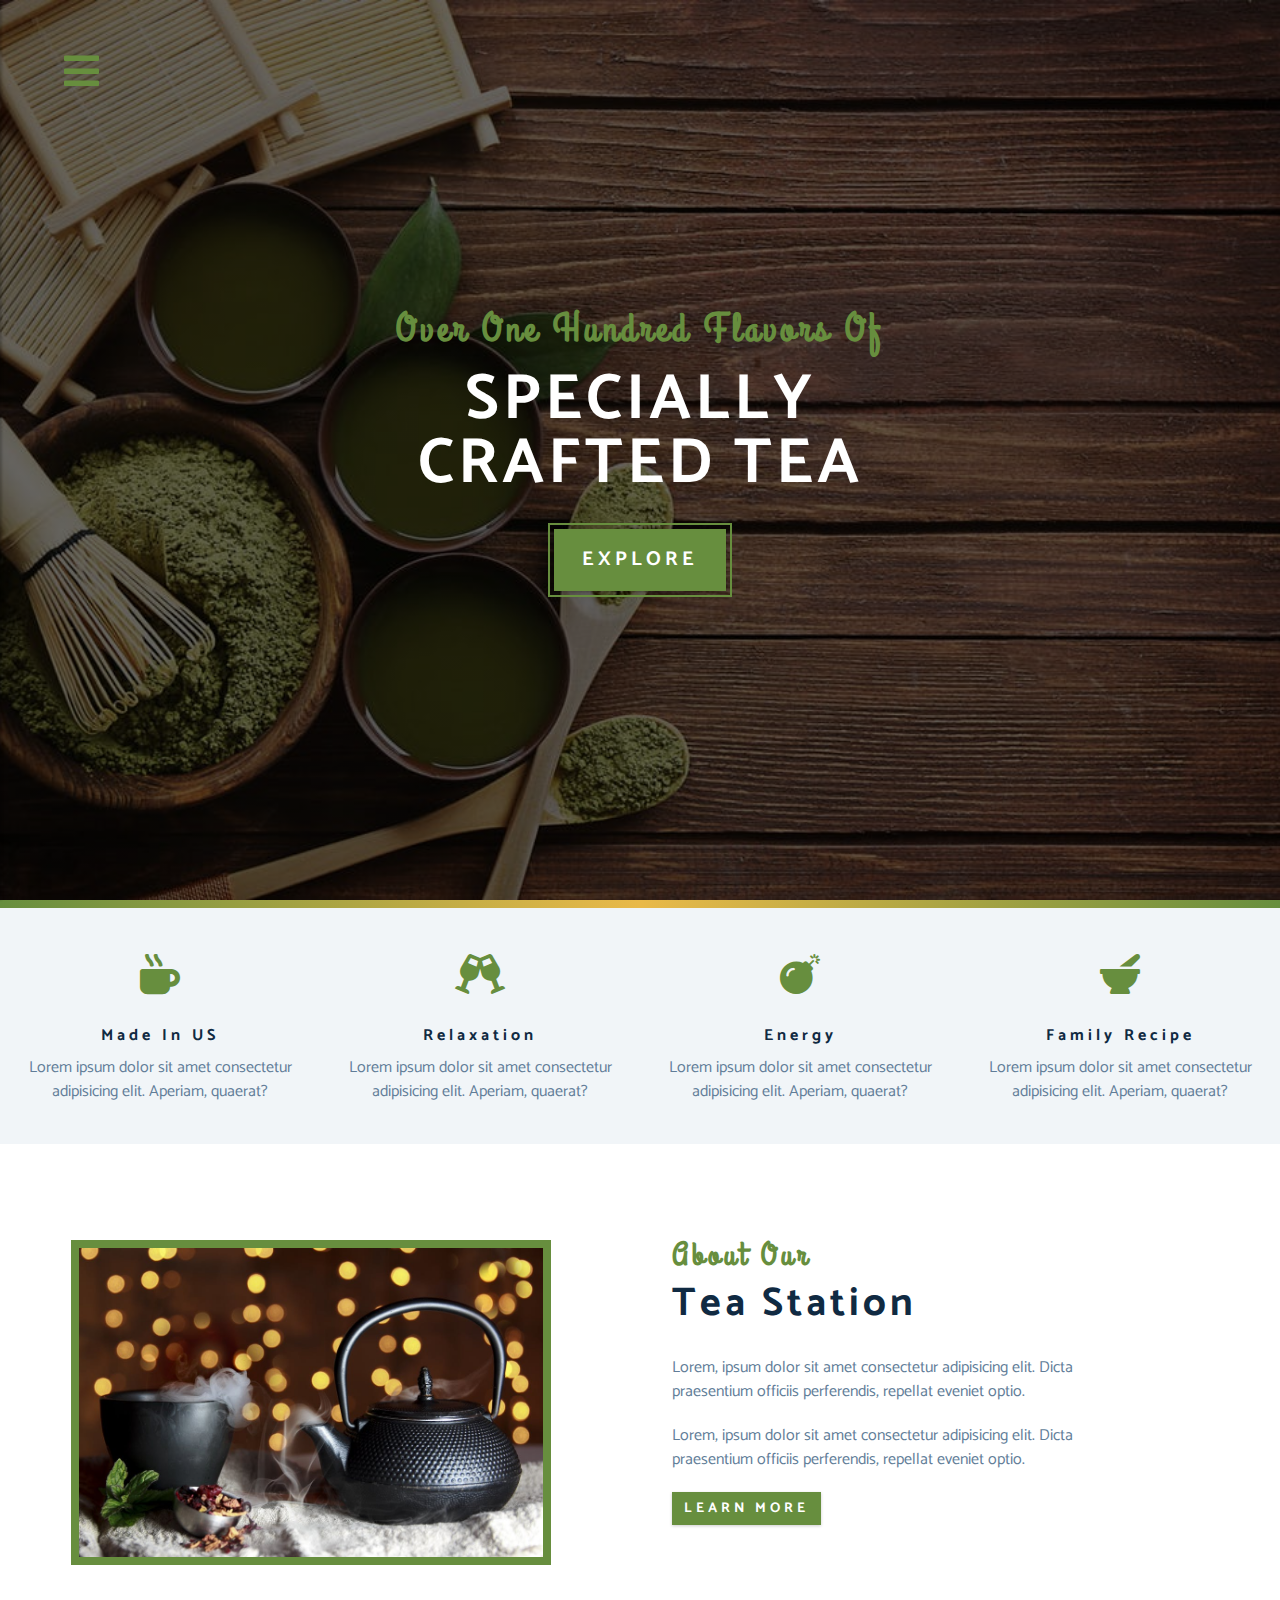
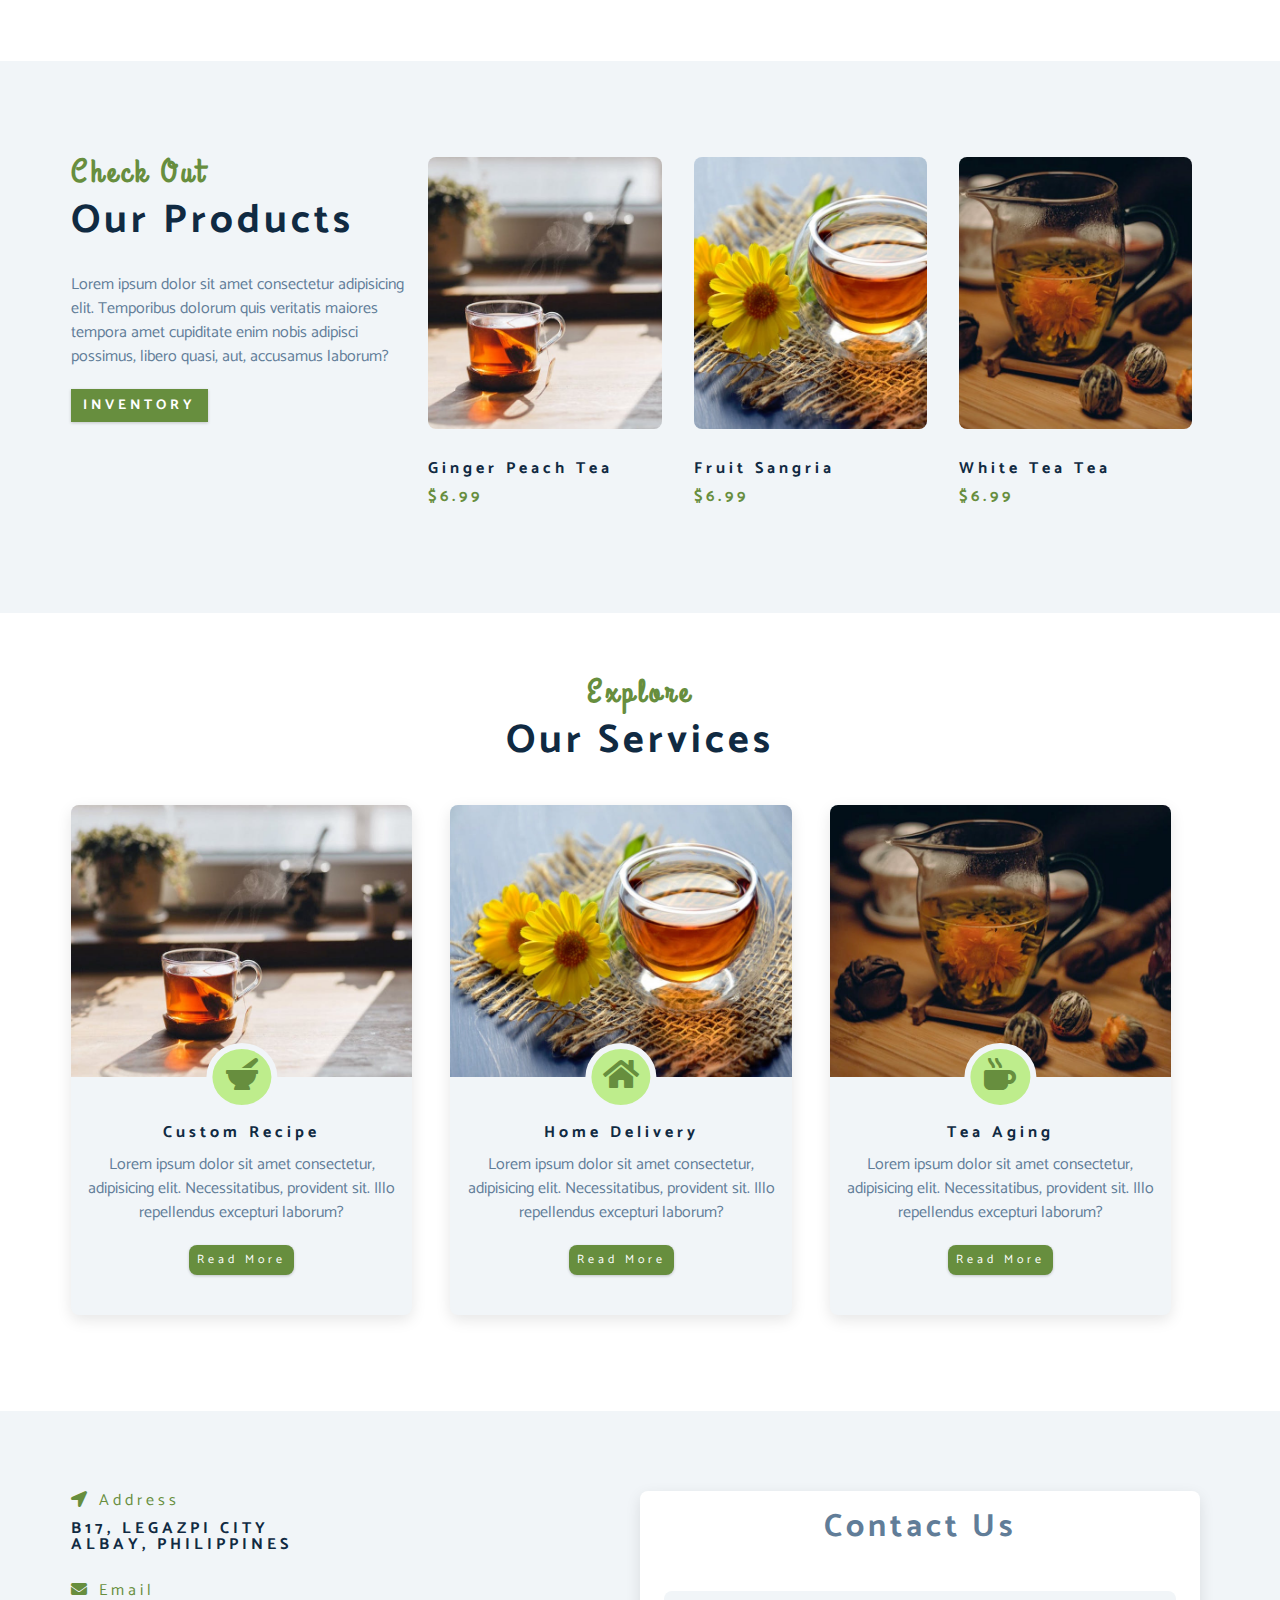
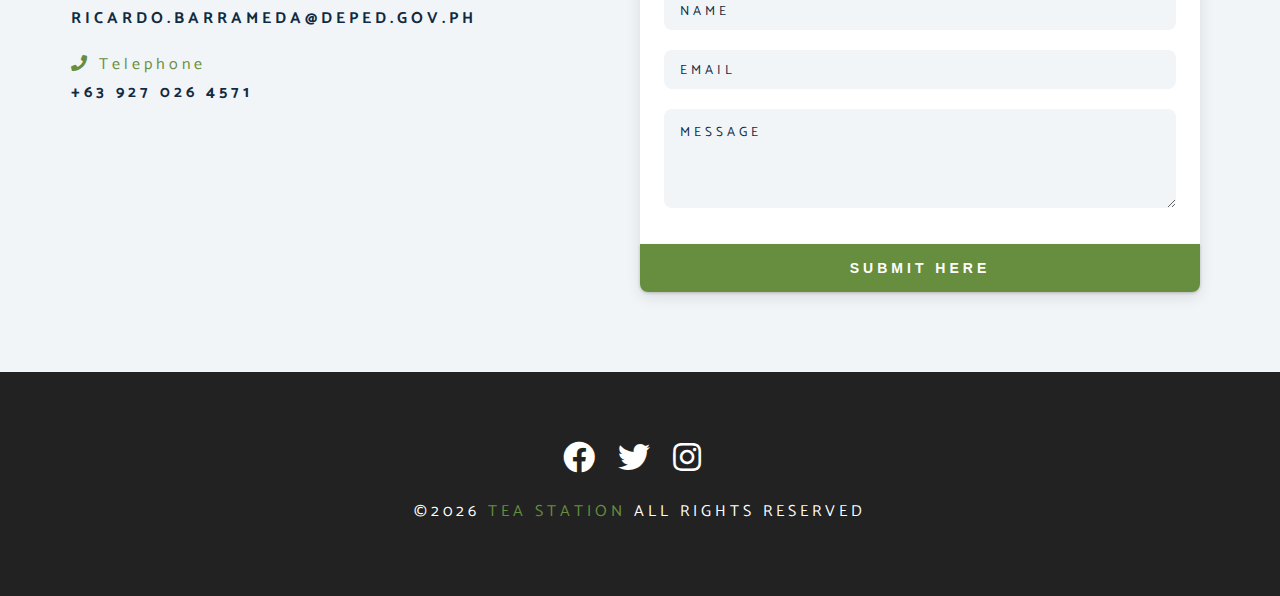
<file: index.html>
<!DOCTYPE html>
<html lang="en">
  <head>
    <meta charset="UTF-8" />
    <meta name="viewport" content="width=device-width, initial-scale=1.0" />
    <meta http-equiv="X-UA-Compatible" content="ie=edge" />
    <title>Tea Station || Home</title>
    <!-- font-awesome -->
    <link
      rel="stylesheet"
      href="/fontawesome-free-5.15.4-web/css/all.min.css"
    />
    <!-- custom css -->
    <link rel="stylesheet" href="./css/styles.css" />
  </head>
  <body>
    <!-- YOUR CODE GOES HERE -->
    <!-- navbar -->
    <!-- nav button -->
    <span class="nav-btn" id="nav-btn">
      <i class="fas fa-bars"></i>
    </span>
    <nav class="navbar" id="navbar">
      <div class="navbar-header">
        <span class="nav-close" id="nav-close">
          <i class="fas fa-times"></i>
        </span>
      </div>
      <ul class="nav-items">
        <li><a href="index.html" class="nav-link">home</a></li>
        <li><a href="skills.html" class="nav-link">skills</a></li>
        <li><a href="about.html" class="nav-link">about</a></li>
        <li><a href="products.html" class="nav-link">products</a></li>
      </ul>
    </nav>
    <!-- header -->
    <header class="header">
      <div class="banner">
        <h2>Over one hundred flavors of</h2>
        <h1>
          specially <br />
          crafted tea
        </h1>
        <a href="skills.html" class="btn banner-btn">explore</a>
      </div>
    </header>
    <!-- end of header -->
    <div class="content-divider"></div>

    <!-- skills section -->
    <section class="skills clearfix">
      <!-- single skill -->
      <article class="skill">
        <span class="skill-icon">
          <i class="fas fa-mug-hot"></i>
        </span>
        <h4 class="skill-title">made in US</h4>
        <p class="skill-text">
          Lorem ipsum dolor sit amet consectetur adipisicing elit. Aperiam,
          quaerat?
        </p>
      </article>
      <!-- end of single skill -->
      <!-- single skill -->
      <article class="skill">
        <span class="skill-icon">
          <i class="fas fa-glass-cheers"></i>
        </span>
        <h4 class="skill-title">relaxation</h4>
        <p class="skill-text">
          Lorem ipsum dolor sit amet consectetur adipisicing elit. Aperiam,
          quaerat?
        </p>
      </article>
      <!-- end of single skill -->
      <!-- single skill -->
      <article class="skill">
        <span class="skill-icon">
          <i class="fas fa-bomb"></i>
        </span>
        <h4 class="skill-title">energy</h4>
        <p class="skill-text">
          Lorem ipsum dolor sit amet consectetur adipisicing elit. Aperiam,
          quaerat?
        </p>
      </article>
      <!-- end of single skill -->

      <!-- single skill -->
      <article class="skill">
        <span class="skill-icon">
          <i class="fas fa-mortar-pestle"></i>
        </span>
        <h4 class="skill-title">family recipe</h4>
        <p class="skill-text">
          Lorem ipsum dolor sit amet consectetur adipisicing elit. Aperiam,
          quaerat?
        </p>
      </article>
      <!-- end of single skill -->
    </section>
    <!-- end of skills section -->

    <!-- about -->
    <section>
      <div class="section-center clearfix">
        <!-- about img -->
        <article class="about-img">
          <div class="about-picture-container">
            <img
              src="/images/about-bcg.jpeg"
              alt="tea kettle"
              class="about-picture"
            />
          </div>
        </article>
        <!-- about info -->
        <article class="about-info">
          <!-- section title -->
          <div class="section-title">
            <h3>about our</h3>
            <h2>tea station</h2>
          </div>
          <!-- end of section title -->
          <p class="about-text">
            Lorem, ipsum dolor sit amet consectetur adipisicing elit. Dicta
            praesentium officiis perferendis, repellat eveniet optio.
          </p>
          <p class="about-text">
            Lorem, ipsum dolor sit amet consectetur adipisicing elit. Dicta
            praesentium officiis perferendis, repellat eveniet optio.
          </p>
          <a href="about.html" class="btn">learn more</a>
        </article>
      </div>
    </section>
    <!-- end of about -->

    <!-- products -->
    <section class="products">
      <div class="section-center clearfix">
        <!-- products info -->
        <article class="products-info">
          <!-- section title -->
          <div class="section-title">
            <h3>check out</h3>
            <h2>our products</h2>
          </div>
          <!-- end of section title -->
          <p class="product-text">
            Lorem ipsum dolor sit amet consectetur adipisicing elit. Temporibus
            dolorum quis veritatis maiores tempora amet cupiditate enim nobis
            adipisci possimus, libero quasi, aut, accusamus laborum?
          </p>
          <a href="products.html" class="btn">inventory</a>
        </article>
        <!-- end of products info -->
        <!-- products inventory -->
        <article class="products-inventory clearfix">
          <!-- single product -->
          <div class="product">
            <img
              src="/images/product-1.jpeg"
              alt="single-product"
              class="product-img"
            />
            <h4 class="product-title">ginger peach tea</h4>
            <h4 class="product-price">$6.99</h4>
          </div>
          <!-- end of single product -->
          <!-- single product -->
          <div class="product">
            <img
              src="/images/product-2.jpeg"
              alt="single-product"
              class="product-img"
            />
            <h4 class="product-title">fruit sangria</h4>
            <h4 class="product-price">$6.99</h4>
          </div>
          <!-- end of single product -->
          <!-- single product -->
          <div class="product">
            <img
              src="/images/product-3.jpeg"
              alt="single-product"
              class="product-img"
            />
            <h4 class="product-title">white tea tea</h4>
            <h4 class="product-price">$6.99</h4>
          </div>
          <!-- end of single product -->
        </article>
      </div>
    </section>
    <!-- end of products -->

    <!-- services -->
    <section class="services">
      <!-- section title -->

      <div class="section-title services-title">
        <h3>explore</h3>
        <h2>our services</h2>
      </div>
      <!-- end of section title -->
      <div class="section-center clearfix">
        <!-- single card -->
        <article class="service-card">
          <!-- img container -->
          <div class="service-img-container">
            <!-- img -->
            <img
              src="/images/product-1.jpeg"
              class="service-img"
              alt="single service"
            />
            <!-- service icon -->
            <span class="service-icon">
              <i class="fas fa-mortar-pestle fa-fw"></i>
            </span>
          </div>
          <!-- service info -->
          <div class="service-info">
            <h4>custom recipe</h4>
            <p>
              Lorem ipsum dolor sit amet consectetur, adipisicing elit.
              Necessitatibus, provident sit. Illo repellendus excepturi laborum?
            </p>
            <a href="products.html" class="btn service-btn">read more</a>
          </div>
        </article>
        <!-- end of single card -->

        <!-- single card -->
        <article class="service-card">
          <!-- img container -->
          <div class="service-img-container">
            <!-- img -->
            <img
              src="/images/product-2.jpeg"
              class="service-img"
              alt="single service"
            />
            <!-- service icon -->
            <span class="service-icon">
              <i class="fas fa-home fa-fw"></i>
            </span>
          </div>
          <!-- service info -->
          <div class="service-info">
            <h4>home delivery</h4>
            <p>
              Lorem ipsum dolor sit amet consectetur, adipisicing elit.
              Necessitatibus, provident sit. Illo repellendus excepturi laborum?
            </p>
            <a href="products.html" class="btn service-btn">read more</a>
          </div>
        </article>
        <!-- end of single card -->

        <!-- single card -->
        <article class="service-card">
          <!-- img container -->
          <div class="service-img-container">
            <!-- img -->
            <img
              src="/images/product-3.jpeg"
              class="service-img"
              alt="single service"
            />
            <!-- service icon -->
            <span class="service-icon">
              <i class="fas fa-mug-hot fa-fw"></i>
            </span>
          </div>
          <!-- service info -->
          <div class="service-info">
            <h4>tea aging</h4>
            <p>
              Lorem ipsum dolor sit amet consectetur, adipisicing elit.
              Necessitatibus, provident sit. Illo repellendus excepturi laborum?
            </p>
            <a href="products.html" class="btn service-btn">read more</a>
          </div>
        </article>
        <!-- end of single card -->
      </div>
    </section>
    <!-- end of services -->
    <!-- contact -->
    <section class="contact">
      <div class="section-center clearfix">
        <!-- contact info -->
        <article class="contact-info">
          <!-- contact item -->
          <div class="contact-item">
            <h4 class="contact-title">
              <span class="contact-icon">
                <i class="fas fa-location-arrow"></i>
              </span>
              address
            </h4>
            <h4 class="contact-text">
              B17, Legazpi City <br />
              Albay, Philippines
            </h4>
          </div>
          <!-- end of contact item -->

          <!-- contact item -->
          <div class="contact-item">
            <h4 class="contact-title">
              <span class="contact-icon">
                <i class="fas fa-envelope"></i>
              </span>
              email
            </h4>
            <h4 class="contact-text">ricardo.barrameda@deped.gov.ph</h4>
          </div>
          <!-- end of contact item -->

          <!-- contact item -->
          <div class="contact-item">
            <h4 class="contact-title">
              <span class="contact-icon">
                <i class="fas fa-phone"></i>
              </span>
              telephone
            </h4>
            <h4 class="contact-text">+63 927 026 4571</h4>
          </div>
          <!-- end of contact item -->
        </article>

        <!-- contact form -->
        <article class="contact-form">
          <h3>contact us</h3>
          <form action="https://formspree.io/f/xyyaklbw" method="POST">
            <div class="form-group">
              <!-- inputs -->
              <input
                type="text"
                placeholder="name"
                class="form-control"
                name="name"
              />
              <input
                type="email"
                placeholder="email"
                class="form-control"
                name="email"
              />
              <textarea
                name="message"
                placeholder="message"
                class="form-control"
                rows="5"
              ></textarea>
            </div>
            <!-- button -->
            <button type="submit" class="submit-btn btn">submit here</button>
          </form>
        </article>
      </div>
    </section>
    <!-- end of contact -->
    <!-- footer -->
    <footer class="footer">
      <div class="section-center">
        <div class="social-icons">
          <!-- social icon -->
          <a href="#" class="social-icon"> <i class="fab fa-facebook"></i> </a>
          <!-- end of social icon -->

          <!-- social icon -->
          <a href="#" class="social-icon"> <i class="fab fa-twitter"></i> </a>
          <!-- end of social icon -->

          <!-- social icon -->
          <a href="#" class="social-icon"> <i class="fab fa-instagram"></i> </a>
          <!-- end of social icon -->
        </div>
        <h4 class="footer-text">
          &copy;<span id="date">2023</span>
          <span class="company">tea station</span> all rights reserved
        </h4>
      </div>
    </footer>
    <script src="app.js"></script>
  </body>
</html>
</file>
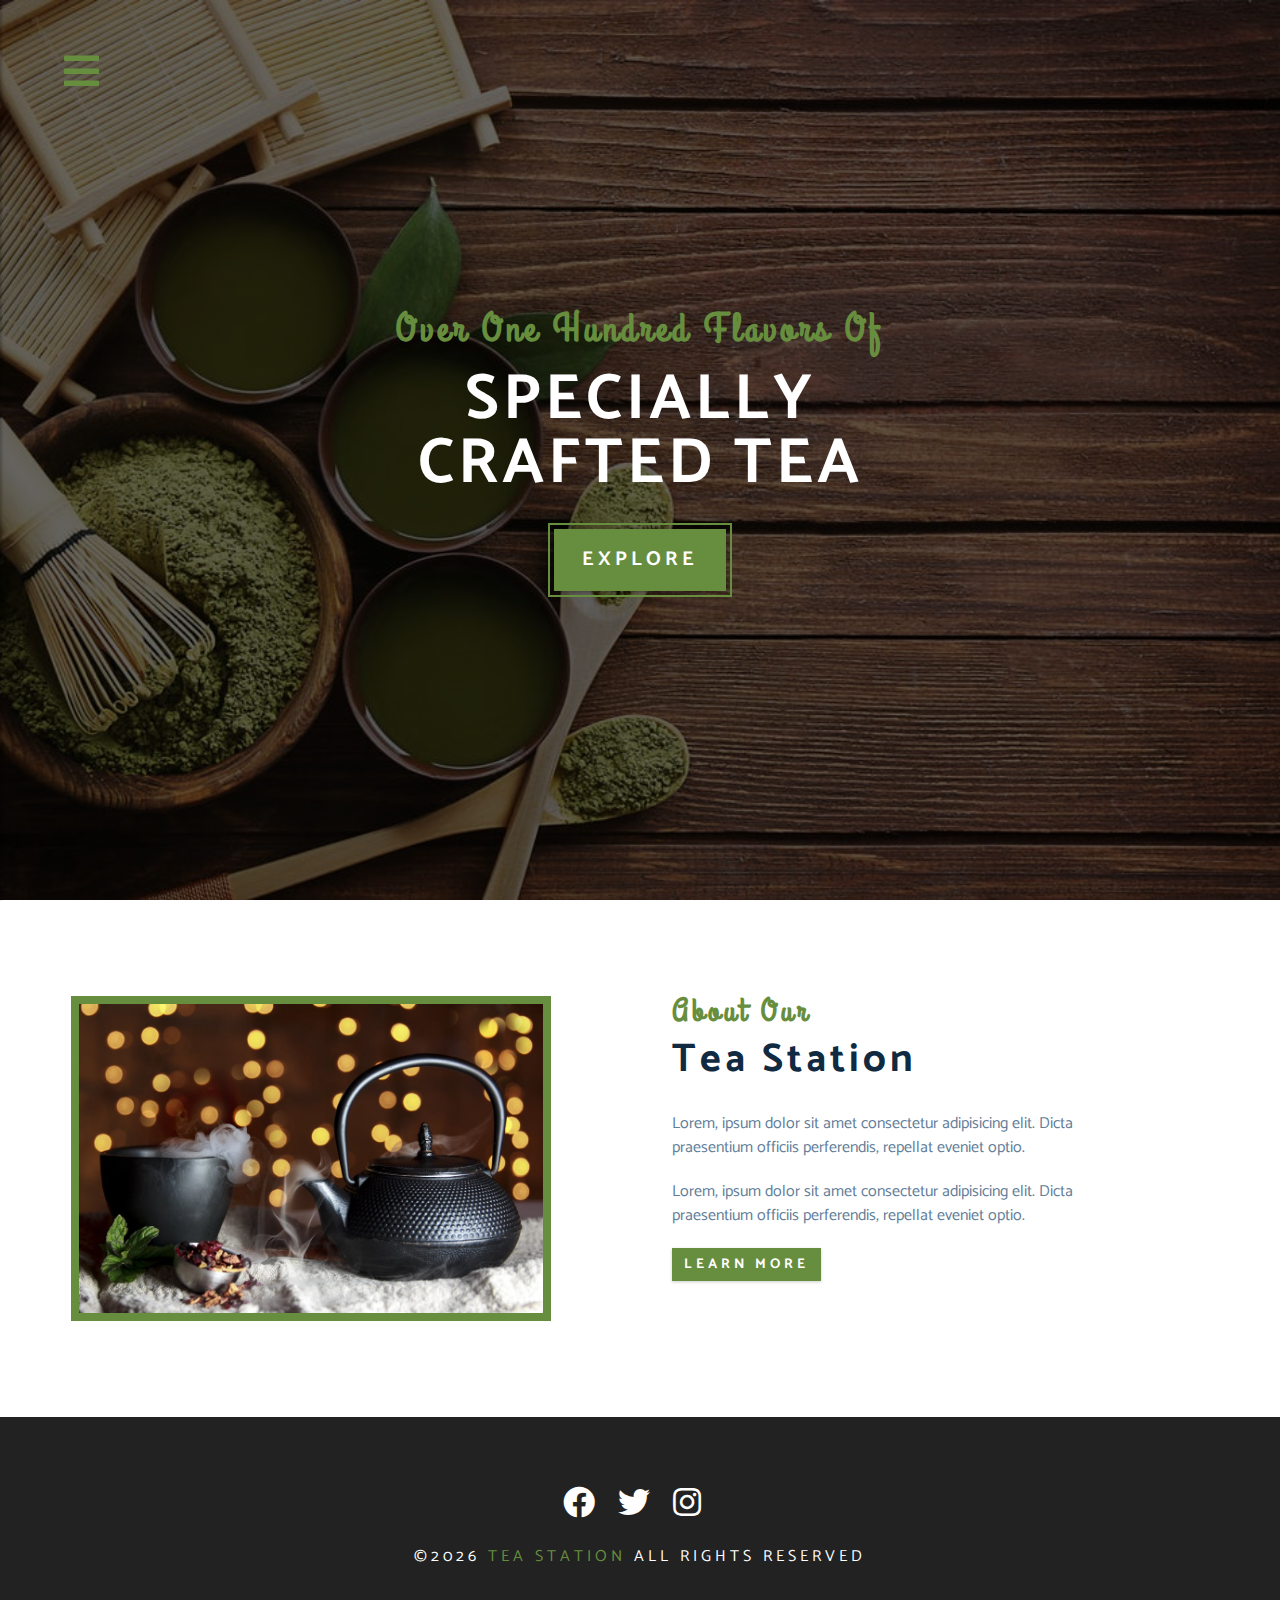
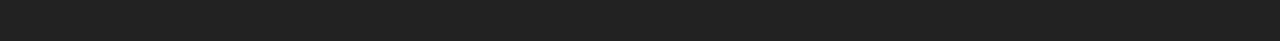
<file: about.html>
<!DOCTYPE html>
<html lang="en">
  <head>
    <meta charset="UTF-8" />
    <meta name="viewport" content="width=device-width, initial-scale=1.0" />
    <meta http-equiv="X-UA-Compatible" content="ie=edge" />
    <title>Tea Station || About</title>
    <!-- font-awesome -->
    <link
      rel="stylesheet"
      href="/fontawesome-free-5.15.4-web/css/all.min.css"
    />
    <!-- custom css -->
    <link rel="stylesheet" href="./css/styles.css" />
  </head>
  <body>
    <!-- YOUR CODE GOES HERE -->
    <!-- navbar -->
    <!-- nav button -->
    <span class="nav-btn" id="nav-btn">
      <i class="fas fa-bars"></i>
    </span>
    <nav class="navbar" id="navbar">
      <div class="navbar-header">
        <span class="nav-close" id="nav-close">
          <i class="fas fa-times"></i>
        </span>
      </div>
      <ul class="nav-items">
        <li><a href="index.html" class="nav-link">home</a></li>
        <li><a href="skills.html" class="nav-link">skills</a></li>
        <li><a href="about.html" class="nav-link">about</a></li>
        <li><a href="products.html" class="nav-link">products</a></li>
      </ul>
    </nav>
    <!-- header -->
    <header class="header">
      <div class="banner">
        <h2>Over one hundred flavors of</h2>
        <h1>
          specially <br />
          crafted tea
        </h1>
        <a href="skills.html" class="btn banner-btn">explore</a>
      </div>
    </header>
    <!-- end of header -->

    <!-- about -->
    <section>
      <div class="section-center clearfix">
        <!-- about img -->
        <article class="about-img">
          <div class="about-picture-container">
            <img
              src="/images/about-bcg.jpeg"
              alt="tea kettle"
              class="about-picture"
            />
          </div>
        </article>
        <!-- about info -->
        <article class="about-info">
          <!-- section title -->
          <div class="section-title">
            <h3>about our</h3>
            <h2>tea station</h2>
          </div>
          <!-- end of section title -->
          <p class="about-text">
            Lorem, ipsum dolor sit amet consectetur adipisicing elit. Dicta
            praesentium officiis perferendis, repellat eveniet optio.
          </p>
          <p class="about-text">
            Lorem, ipsum dolor sit amet consectetur adipisicing elit. Dicta
            praesentium officiis perferendis, repellat eveniet optio.
          </p>
          <a href="about.html" class="btn">learn more</a>
        </article>
      </div>
    </section>
    <!-- end of about -->

    <!-- footer -->
    <footer class="footer">
      <div class="section-center">
        <div class="social-icons">
          <!-- social icon -->
          <a href="#" class="social-icon"> <i class="fab fa-facebook"></i> </a>
          <!-- end of social icon -->

          <!-- social icon -->
          <a href="#" class="social-icon"> <i class="fab fa-twitter"></i> </a>
          <!-- end of social icon -->

          <!-- social icon -->
          <a href="#" class="social-icon"> <i class="fab fa-instagram"></i> </a>
          <!-- end of social icon -->
        </div>
        <h4 class="footer-text">
          &copy;<span id="date">2023</span>
          <span class="company">tea station</span> all rights reserved
        </h4>
      </div>
    </footer>
    <script src="app.js"></script>
  </body>
</html>
</file>
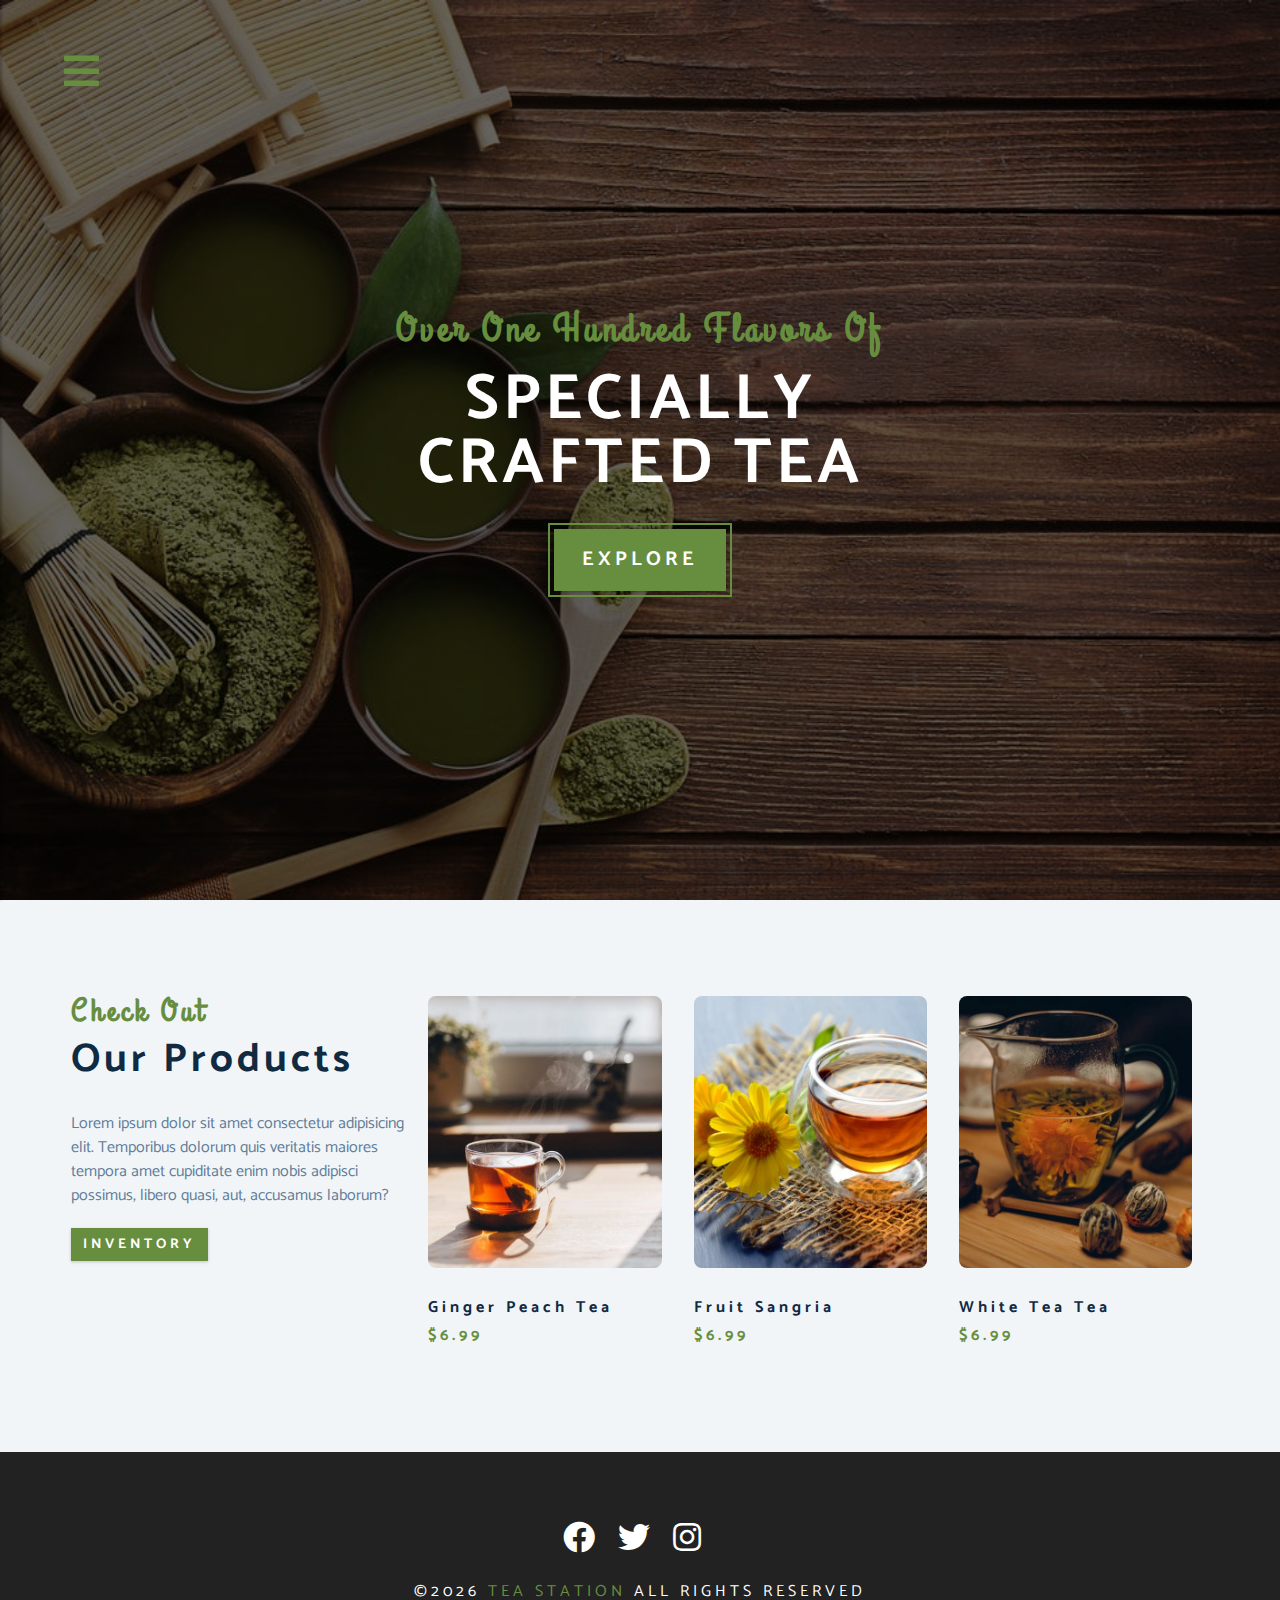
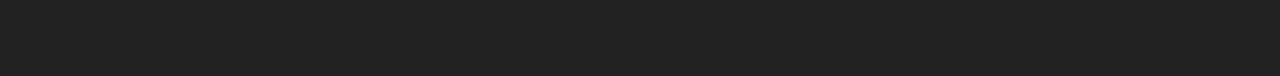
<file: products.html>
<!DOCTYPE html>
<html lang="en">
  <head>
    <meta charset="UTF-8" />
    <meta name="viewport" content="width=device-width, initial-scale=1.0" />
    <meta http-equiv="X-UA-Compatible" content="ie=edge" />
    <title>Tea Station || Products</title>
    <!-- font-awesome -->
    <link
      rel="stylesheet"
      href="/fontawesome-free-5.15.4-web/css/all.min.css"
    />
    <!-- custom css -->
    <link rel="stylesheet" href="./css/styles.css" />
  </head>
  <body>
    <!-- YOUR CODE GOES HERE -->
    <!-- navbar -->
    <!-- nav button -->
    <span class="nav-btn" id="nav-btn">
      <i class="fas fa-bars"></i>
    </span>
    <nav class="navbar" id="navbar">
      <div class="navbar-header">
        <span class="nav-close" id="nav-close">
          <i class="fas fa-times"></i>
        </span>
      </div>
      <ul class="nav-items">
        <li><a href="index.html" class="nav-link">home</a></li>
        <li><a href="skills.html" class="nav-link">skills</a></li>
        <li><a href="about.html" class="nav-link">about</a></li>
        <li><a href="products.html" class="nav-link">products</a></li>
      </ul>
    </nav>
    <!-- header -->
    <header class="header">
      <div class="banner">
        <h2>Over one hundred flavors of</h2>
        <h1>
          specially <br />
          crafted tea
        </h1>
        <a href="skills.html" class="btn banner-btn">explore</a>
      </div>
    </header>
    <!-- end of header -->

    <!-- products -->
    <section class="products">
      <div class="section-center clearfix">
        <!-- products info -->
        <article class="products-info">
          <!-- section title -->
          <div class="section-title">
            <h3>check out</h3>
            <h2>our products</h2>
          </div>
          <!-- end of section title -->
          <p class="product-text">
            Lorem ipsum dolor sit amet consectetur adipisicing elit. Temporibus
            dolorum quis veritatis maiores tempora amet cupiditate enim nobis
            adipisci possimus, libero quasi, aut, accusamus laborum?
          </p>
          <a href="products.html" class="btn">inventory</a>
        </article>
        <!-- end of products info -->
        <!-- products inventory -->
        <article class="products-inventory clearfix">
          <!-- single product -->
          <div class="product">
            <img
              src="/images/product-1.jpeg"
              alt="single-product"
              class="product-img"
            />
            <h4 class="product-title">ginger peach tea</h4>
            <h4 class="product-price">$6.99</h4>
          </div>
          <!-- end of single product -->
          <!-- single product -->
          <div class="product">
            <img
              src="/images/product-2.jpeg"
              alt="single-product"
              class="product-img"
            />
            <h4 class="product-title">fruit sangria</h4>
            <h4 class="product-price">$6.99</h4>
          </div>
          <!-- end of single product -->
          <!-- single product -->
          <div class="product">
            <img
              src="/images/product-3.jpeg"
              alt="single-product"
              class="product-img"
            />
            <h4 class="product-title">white tea tea</h4>
            <h4 class="product-price">$6.99</h4>
          </div>
          <!-- end of single product -->
        </article>
      </div>
    </section>
    <!-- end of products -->

    <!-- footer -->
    <footer class="footer">
      <div class="section-center">
        <div class="social-icons">
          <!-- social icon -->
          <a href="#" class="social-icon"> <i class="fab fa-facebook"></i> </a>
          <!-- end of social icon -->

          <!-- social icon -->
          <a href="#" class="social-icon"> <i class="fab fa-twitter"></i> </a>
          <!-- end of social icon -->

          <!-- social icon -->
          <a href="#" class="social-icon"> <i class="fab fa-instagram"></i> </a>
          <!-- end of social icon -->
        </div>
        <h4 class="footer-text">
          &copy;<span id="date">2023</span>
          <span class="company">tea station</span> all rights reserved
        </h4>
      </div>
    </footer>
    <script src="app.js"></script>
  </body>
</html>
</file>
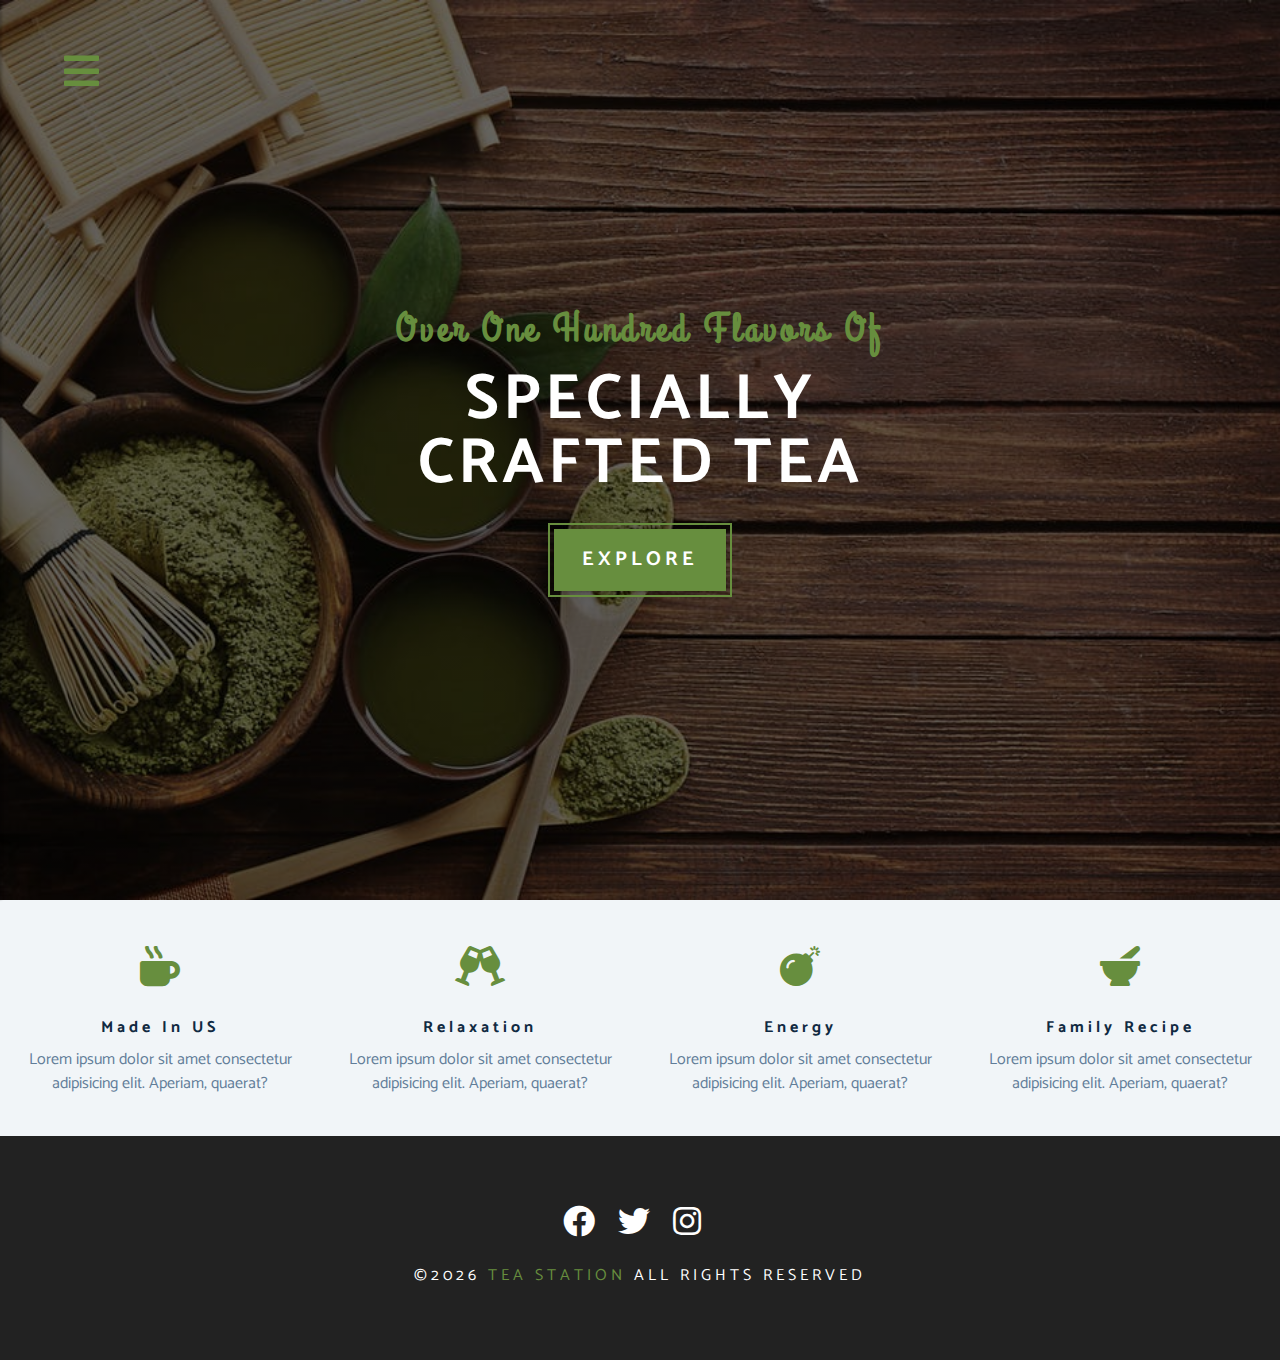
<file: skills.html>
<!DOCTYPE html>
<html lang="en">
  <head>
    <meta charset="UTF-8" />
    <meta name="viewport" content="width=device-width, initial-scale=1.0" />
    <meta http-equiv="X-UA-Compatible" content="ie=edge" />
    <title>Tea Station || Skills</title>
    <!-- font-awesome -->
    <link
      rel="stylesheet"
      href="/fontawesome-free-5.15.4-web/css/all.min.css"
    />
    <!-- custom css -->
    <link rel="stylesheet" href="./css/styles.css" />
  </head>
  <body>
    <!-- YOUR CODE GOES HERE -->
    <!-- navbar -->
    <!-- nav button -->
    <span class="nav-btn" id="nav-btn">
      <i class="fas fa-bars"></i>
    </span>
    <nav class="navbar" id="navbar">
      <div class="navbar-header">
        <span class="nav-close" id="nav-close">
          <i class="fas fa-times"></i>
        </span>
      </div>
      <ul class="nav-items">
        <li><a href="index.html" class="nav-link">home</a></li>
        <li><a href="skills.html" class="nav-link">skills</a></li>
        <li><a href="about.html" class="nav-link">about</a></li>
        <li><a href="products.html" class="nav-link">products</a></li>
      </ul>
    </nav>
    <!-- header -->
    <header class="header">
      <div class="banner">
        <h2>Over one hundred flavors of</h2>
        <h1>
          specially <br />
          crafted tea
        </h1>
        <a href="skills.html" class="btn banner-btn">explore</a>
      </div>
    </header>
    <!-- end of header -->

    <!-- skills section -->
    <section class="skills clearfix">
      <!-- single skill -->
      <article class="skill">
        <span class="skill-icon">
          <i class="fas fa-mug-hot"></i>
        </span>
        <h4 class="skill-title">made in US</h4>
        <p class="skill-text">
          Lorem ipsum dolor sit amet consectetur adipisicing elit. Aperiam,
          quaerat?
        </p>
      </article>
      <!-- end of single skill -->
      <!-- single skill -->
      <article class="skill">
        <span class="skill-icon">
          <i class="fas fa-glass-cheers"></i>
        </span>
        <h4 class="skill-title">relaxation</h4>
        <p class="skill-text">
          Lorem ipsum dolor sit amet consectetur adipisicing elit. Aperiam,
          quaerat?
        </p>
      </article>
      <!-- end of single skill -->
      <!-- single skill -->
      <article class="skill">
        <span class="skill-icon">
          <i class="fas fa-bomb"></i>
        </span>
        <h4 class="skill-title">energy</h4>
        <p class="skill-text">
          Lorem ipsum dolor sit amet consectetur adipisicing elit. Aperiam,
          quaerat?
        </p>
      </article>
      <!-- end of single skill -->

      <!-- single skill -->
      <article class="skill">
        <span class="skill-icon">
          <i class="fas fa-mortar-pestle"></i>
        </span>
        <h4 class="skill-title">family recipe</h4>
        <p class="skill-text">
          Lorem ipsum dolor sit amet consectetur adipisicing elit. Aperiam,
          quaerat?
        </p>
      </article>
      <!-- end of single skill -->
    </section>
    <!-- end of skills section -->

    <!-- footer -->
    <footer class="footer">
      <div class="section-center">
        <div class="social-icons">
          <!-- social icon -->
          <a href="#" class="social-icon"> <i class="fab fa-facebook"></i> </a>
          <!-- end of social icon -->

          <!-- social icon -->
          <a href="#" class="social-icon"> <i class="fab fa-twitter"></i> </a>
          <!-- end of social icon -->

          <!-- social icon -->
          <a href="#" class="social-icon"> <i class="fab fa-instagram"></i> </a>
          <!-- end of social icon -->
        </div>
        <h4 class="footer-text">
          &copy;<span id="date">2023</span>
          <span class="company">tea station</span> all rights reserved
        </h4>
      </div>
    </footer>
    <script src="app.js"></script>
  </body>
</html>
</file>
<file: css/styles.css>
/* ========== Fonts ========== */
@import url("https://fonts.googleapis.com/css?family=Catamaran:400,700|Grand+Hotel");

/* ========== Variables ========== */
:root {
  --clr-primary: #678e3e;
  --cls-primary-light: #beed8c;
  --clr-grey-1: #102a42;
  --clr-grey-5: #617d98;
  --clr-grey-10: #f1f5f8;
  --clr-white: #fff;
  --ff-primary: "Catamaran", sans-serif;
  --ff-secondary: "Grand Hotel", cursive;
  --transition: all 0.3s linear;
  --spacing: 0.25rem;
  --radius: 0.5rem;
}

/* ========== Global CSS ========== */
* {
  margin: 0;
  padding: 0;
  box-sizing: border-box;
}
body {
  font-family: var(--ff-primary);
  background: var(--clr-white);
  color: var(--clr-grey-1);
  line-height: 1.5;
  font-size: 0.875rem;
}
a {
  text-decoration: none;
}
img {
  width: 100%;
  display: block;
}
h1,
h2,
h3,
h4 {
  letter-spacing: var(--spacing);
  text-transform: capitalize;
  line-height: 1.25;
  margin-bottom: 0.75rem;
}
h1 {
  font-size: 3rem;
}
h2 {
  font-size: 2rem;
}
h3 {
  font-size: 1.5rem;
}
h4 {
  font-size: 0.875rem;
}
p {
  margin-bottom: 1.25rem;
}
@media screen and (min-width: 800px) {
  h1 {
    font-size: 4rem;
  }
  h2 {
    font-size: 2.5rem;
  }
  h3 {
    font-size: 2rem;
  }
  h4 {
    font-size: 1rem;
  }
  body {
    font-size: 1rem;
  }
  h1,
  h2,
  h3,
  h4 {
    line-height: 1;
  }
}

/* ========== More Global CSS ========== */
.btn {
  text-transform: uppercase;
  background: var(--clr-primary);
  color: var(--clr-white);
  padding: 0.375rem 0.75rem;
  letter-spacing: var(--spacing);
  display: inline-block;
  font-weight: 700;
  transition: var(--transition);
  font-size: 0.875rem;
  border: none;
  cursor: pointer;
  box-shadow: 0 1px 3px rgba(0, 0, 0, 0.2);
}
.btn:hover {
  color: var(--clr-primary);
  background: var(--cls-primary-light);
}
.clearfix::after,
.clearfix::before {
  content: "";
  clear: both;
  display: table;
}
.section-title h3 {
  font-family: var(--ff-secondary);
  color: var(--clr-primary);
}
.section-title {
  margin-bottom: 2rem;
}
.section-center {
  padding: 4rem 0;
  width: 85vw;
  margin: 0 auto;
  max-width: 1170px;
}

@media screen and (min-width: 992px) {
  .section-center {
    width: 95vw;
    padding: 4rem 1rem;
  }
}
/* ========== Animation ========== */
@keyframes bounce {
  0% {
    transform: scale(1);
  }
  50% {
    transform: scale(2);
  }
  100% {
    transform: scale(1);
  }
}

@keyframes slideFromRight {
  0% {
    transform: translateX(1000px);
    opacity: 0;
  }
  50% {
    transform: translateX(-200px);
    opacity: 0.5;
  }
  75% {
    transform: translateX(50px);
    opacity: 0.75;
  }
  100% {
    transform: translateX(0px);
    opacity: 1;
  }
}

@keyframes slideFromLeft {
  0% {
    transform: translateX(-1000px);
    opacity: 0;
  }
  50% {
    transform: translateX(200px);
    opacity: 0.5;
  }
  75% {
    transform: translateX(-50px);
    opacity: 0.75;
  }
  100% {
    transform: translateX(0px);
    opacity: 1;
  }
}

@keyframes show {
  0% {
    transform: scale(1.5);
    opacity: 0;
  }
  50% {
    transform: scale(2);
    opacity: 0.5;
  }
  100% {
    transform: scale(1);
    opacity: 1;
  }
}

/* ========== Navbar ========== */
.nav-btn {
  position: fixed;
  top: 5%;
  left: 5%;
  font-size: 2.5rem;
  color: var(--clr-primary);
  z-index: 1;
  cursor: pointer;
  /* == animation == */
  animation: bounce 2s ease infinite;
}

/* == Navbar == */
.navbar {
  position: fixed;
  top: 0;
  left: 0;
  right: 0;
  bottom: 0;
  background: var(--clr-grey-10);
  z-index: 2;
  box-shadow: 2px 0 2px rgba(0, 0, 0, 0.2);
  /* == hide navbar == */
  transform: translateX(-100%);
  transition: var(--transition);
}
.showNav {
  transform: translate(0);
}
.navbar-header {
  text-align: right;
  padding-right: 1rem;
}
.nav-close {
  font-size: 2.5rem;
  cursor: pointer;
  color: #f29c9c;
  transition: var(--transition);
}
.nav-close:hover {
  color: #bb2525;
}
.nav-items {
  list-style-type: none;
}
.nav-link {
  display: block;
  font-size: 1.5rem;
  padding: 0.25rem 1rem;
  text-transform: uppercase;
  letter-spacing: var(--spacing);
  color: var(--clr-grey-5);
  transition: var(--transition);
}
.nav-link:hover {
  background: var(--cls-primary-light);
  color: var(--clr-primary);
  padding-left: 1.5rem;
  border-left: 0.25rem solid var(--clr-primary);
}
@media screen and (min-width: 768px) {
  .navbar {
    width: 30vw;
    max-width: 20rem;
  }
}

/* ========== Header ========== */
.header {
  min-height: 100vh;
  background: linear-gradient(rgba(0, 0, 0, 0.6), rgba(0, 0, 0, 0.6)),
    url("/images/main-bcg.jpeg") center/cover no-repeat fixed;
  position: relative;

  /* == Animation == */
  overflow-x: hidden;
}
.banner {
  text-align: center;
  position: absolute;
  top: 50%;
  left: 50%;
  transform: translate(-50%, -50%);
}
.banner h2 {
  font-family: var(--ff-secondary);
  color: var(--clr-primary);

  /* == animation == */
  animation: slideFromRight 5s ease-in-out 1;
}
.banner h1 {
  text-transform: uppercase;
  color: var(--clr-white);
  margin-top: 1.25rem;
  margin-bottom: 2rem;

  /* == animation == */
  animation: slideFromLeft 5s ease-in-out 1;
}
.banner-btn {
  outline: 0.125rem solid var(--clr-primary);
  outline-offset: 0.25rem;
  font-size: 1.25rem;
  padding: 1rem 1.75rem;

  /* == animation == */
  animation: show 5s linear 1;
}

/* ========== Content Divider ========== */
.content-divider {
  height: 0.5rem;
  background: linear-gradient(
    to left,
    var(--clr-primary),
    #e9b949,
    var(--clr-primary)
  );
}

/* ========== Skills ========== */
.skills {
  background: var(--clr-grey-10);
}
.skill {
  padding: 2.5rem 0;
  text-align: center;
  transition: var(--transition);
}
.skill-icon {
  font-size: 2.5rem;
  margin-bottom: 1.25rem;
  transition: var(--transition);
  display: inline-block;
  color: var(--clr-primary);
}
.skill-text {
  color: var(--clr-grey-5);
  max-width: 17rem;
  margin: 0 auto;
}
.skill:hover {
  background: var(--clr-white);
  box-shadow: 0 2px var(--clr-primary);
}
.skill:hover .skill-icon {
  transform: translateY(-5px);
}
@media screen and (min-width: 576px) {
  .skill {
    float: left;
    width: 50%;
  }
}
@media screen and (min-width: 1200px) {
  .skill {
    width: 25%;
  }
}

/* ========== About ========== */
.about-img,
.about-info {
  padding: 2rem 0;
}
.about-picture-container {
  background: var(--clr-primary);
  border: 0.5rem solid var(--clr-primary);
  max-width: 30rem;

  /* == Extra Stuff == */
  overflow: hidden;
}
.about-picture {
  transition: var(--transition);
}
.about-picture-container:hover .about-picture {
  opacity: 0.5;
  transform: scale(1.2);
}
.about-text {
  max-width: 26rem;
  color: var(--clr-grey-5);
}
@media screen and (min-width: 992px) {
  .about-img,
  .about-info {
    float: left;
    width: 50%;
  }
  .about-info {
    padding-left: 2rem;
  }
}

/* ========== Products ========== */
.products {
  background: var(--clr-grey-10);
}
.products article {
  padding: 2rem 0;
}
.product-text {
  color: var(--clr-grey-5);
  max-width: 26rem;
}
.product {
  margin-bottom: 2rem;
  transition: var(--transition);
}
.product:hover {
  transform: scale(1.02);
  box-shadow: 0 5px 15px rgba(0, 0, 0, 0.2);
}
.product-img {
  border-radius: var(--radius);
  margin-bottom: 2rem;
  height: 17rem;
  object-fit: cover;
}
.product-price {
  color: var(--clr-primary);
}
@media screen and (min-width: 768px) {
  .product {
    float: left;
    width: 50%;
    padding-right: 2rem;
  }
}
@media screen and (min-width: 992px) {
  .product {
    width: 33.3%;
  }
}
@media screen and (min-width: 1200px) {
  .products-info {
    float: left;
    width: 30%;
  }
  .products-inventory {
    float: left;
    width: 70%;
  }
  .product {
    margin-bottom: 0;
    padding: 0 1rem;
  }
}
/* ========== Services ========== */
.services-title {
  margin-top: 4rem;
  margin-bottom: -4rem;
  text-align: center;
}
.service-card {
  margin: 2rem 0;
  background: var(--clr-grey-10);
  border-radius: var(--radius);
  box-shadow: 0 5px 15px rgba(0, 0, 0, 0.1);
  transition: var(--transition);
}
.service-card:hover {
  transform: scale(1.02);
  box-shadow: 0 5px 15px rgba(0, 0, 0, 0.2);
}
.service-img {
  height: 17rem;
  object-fit: cover;
  border-top-left-radius: var(--radius);
  border-top-right-radius: var(--radius);
}
.service-info {
  text-align: center;
  padding: 3rem 1rem 2.5rem 1rem;
}
.service-info p {
  max-width: 20rem;
  color: var(--clr-grey-5);
  margin: 0 auto;
}
.service-btn {
  font-size: 0.75rem;
  text-transform: capitalize;
  padding: 0.375rem 0.5rem;
  border-radius: var(--radius);
  font-weight: 400;
  margin-top: 1.25rem;
}
@media screen and (min-width: 768px) {
  .service-card {
    float: left;
    width: 45%;
    margin-right: 5%;
  }
}
@media screen and (min-width: 992px) {
  .service-card {
    width: 30%;
    margin-right: 3.333%;
  }
}
.service-img-container {
  position: relative;
}
.service-icon {
  position: absolute;
  left: 50%;
  bottom: 0;
  font-size: 2rem;
  color: var(--clr-primary);
  background: var(--cls-primary-light);
  padding: 0.25rem 0.6rem;
  border-radius: 50%;
  transform: translate(-50%, 50%);
  border: 0.375rem solid var(--clr-grey-10);
}

/* ========== Contact ========== */
.contact {
  background: var(--clr-grey-10);
}
.contact-form,
.contact-info {
  margin: 1rem 0;
}
.contact-item {
  margin-bottom: 1.75rem;
}
.contact-title {
  color: var(--clr-primary);
  font-weight: 400;
}
.contact-text {
  text-transform: uppercase;
}
.contact-form {
  background: var(--clr-white);
  border-radius: var(--radius);
  text-align: center;
  box-shadow: 0 5px 15px rgba(0, 0, 0, 0.1);
  transition: var(--transition);
  max-width: 35rem;
}
.contact-form:hover {
  box-shadow: 0 5px 15px rgba(0, 0, 0, 0.2);
}
.contact-form h3 {
  padding: 1.25rem;
  color: var(--clr-grey-5);
}
.form-group {
  padding: 1rem 1.5rem;
}
.form-control {
  display: block;
  width: 100%;
  padding: 0.75rem 1rem;
  border: none;
  margin-bottom: 1.25rem;
  background: var(--clr-grey-10);
  border-radius: var(--radius);
  text-transform: uppercase;
  letter-spacing: var(--spacing);
}
.form-control::placeholder {
  font-family: var(--ff-primary);
  color: var(--clr-grey-1);
  text-transform: uppercase;
  letter-spacing: var(--spacing);
}
.submit-btn {
  display: block;
  width: 100%;
  padding: 1rem;
  border-bottom-left-radius: var(--radius);
  border-bottom-right-radius: var(--radius);
}
@media screen and (min-width: 992px) {
  .contact-form,
  .contact-info {
    float: left;
    width: 50%;
  }
}

/* ========== Footer ========== */
.footer {
  background: #222;
  text-align: center;
}
.social-icon {
  color: var(--clr-white);
  font-size: 2rem;
  margin-right: 1rem;
  transition: var(--transition);
}
.social-icon:hover {
  color: var(--clr-primary);
}
.footer-text {
  margin-top: 1.25rem;
  text-transform: uppercase;
  color: var(--clr-white);
  font-weight: 400;
}
.company {
  color: var(--clr-primary);
}
</file>
